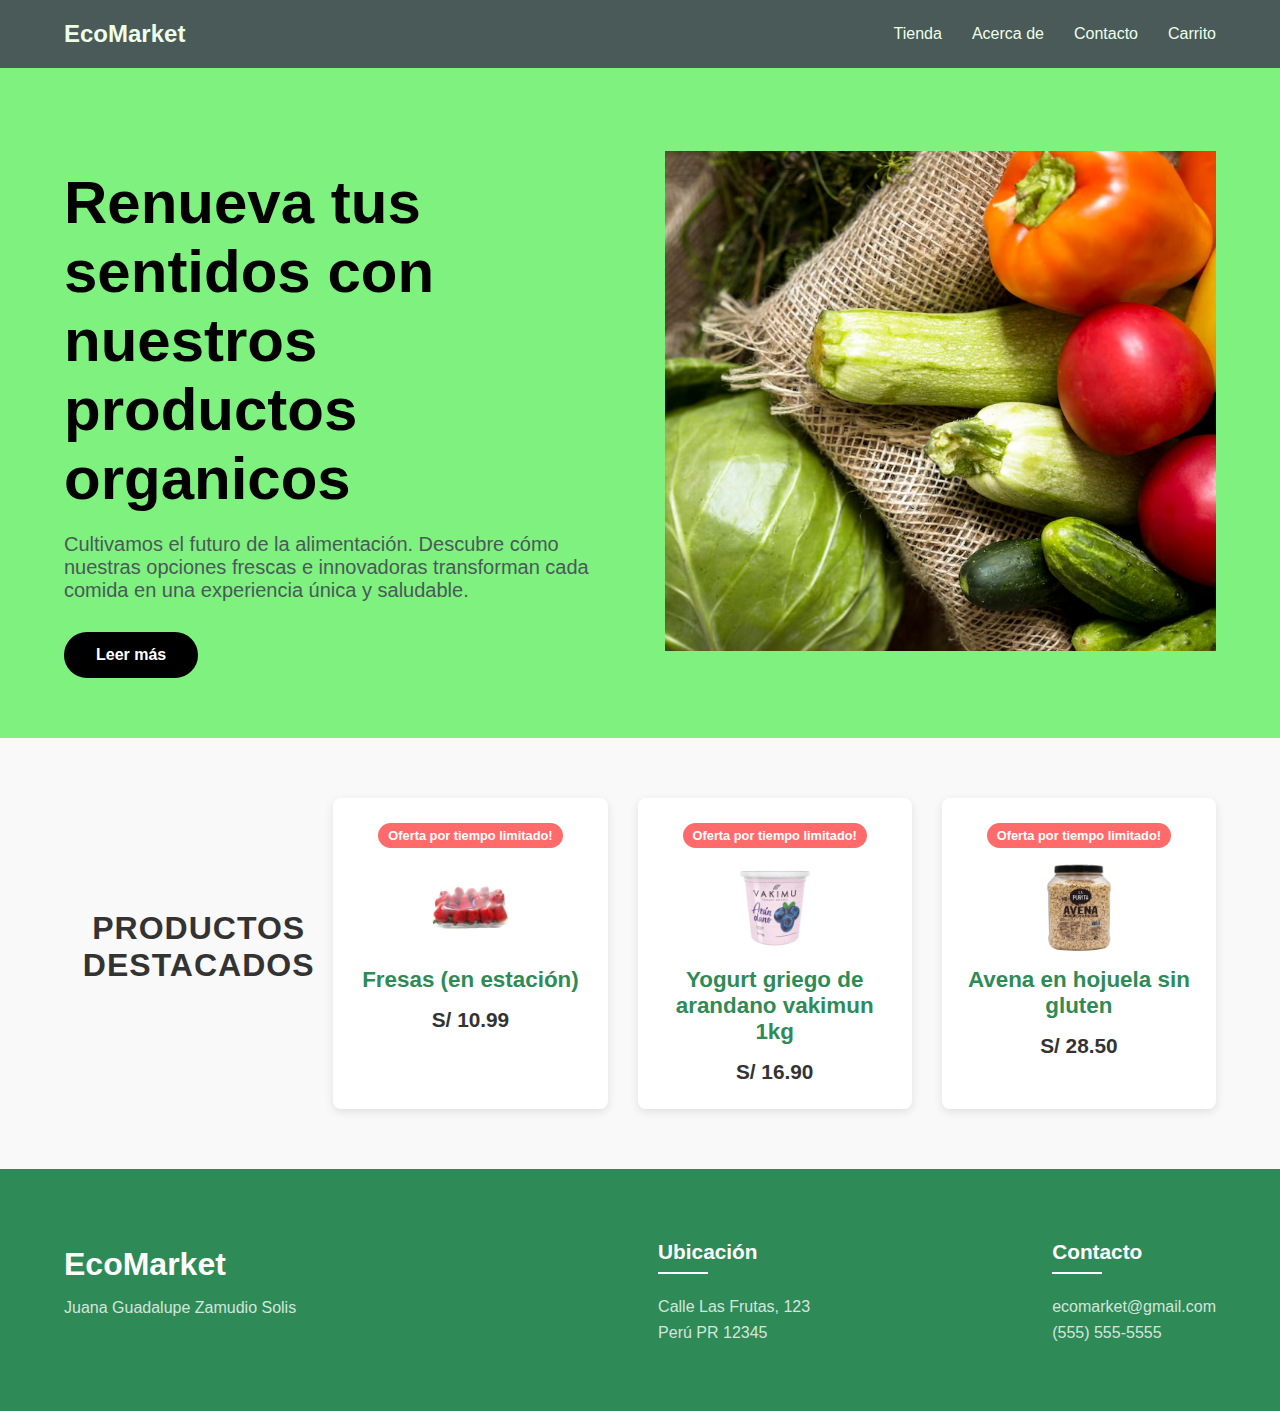
<file: index.html>
<!DOCTYPE html>
<html lang="en">
<head>
    <meta charset="UTF-8">
    <meta name="viewport" content="width=device-width, initial-scale=1.0">
    <title>EcoMarket - Productos Ecológicos</title>
    <link rel="stylesheet" href="index.css">
</head>
<body>
    <!--Menu horizontal-->
    <header>
        <div class="container">
            <a href="index.html" class="logo">EcoMarket</a>
            <nav>
                <ul>
                    <li><a href="tienda.html">Tienda</a></li>
                    <li><a href="acerca_de.html">Acerca de</a></li>
                    <li><a href="contacto.html">Contacto</a></li>
                    <li><a href="#">Carrito</a></li>
                </ul>
            </nav>
        </div>
    </header>

    <!--Sección 1-->
    <main class="main-content">
        <div class="container">
            <div class="content-wrapper">
                <div class="text-content">
                    <h1 class="bienvenida">Renueva tus sentidos con nuestros productos organicos</h1>
                    <p class="introduccion">Cultivamos el futuro de la alimentación. Descubre cómo nuestras opciones frescas e innovadoras transforman cada comida en una experiencia única y saludable.</p>
                    <a href="acerca-de.html" class="read-more-btn">Leer más</a>
                </div>
                <div class="image-content">
                    <img src="imagenes/alimentos organicos.avif" alt="Productos ecológicos" class="featured-image">
                </div>
            </div>
        </div>
    </main>

    <!--Sección 2-->
    <section class="featured-products">
        <div class="container">
            <h2>Productos destacados</h2>
            <div class="products-grid">
                <!-- Producto 1 -->
                <div class="product-card">
                    <div class="product-badge">Oferta por tiempo limitado!</div>
                    <img class="productos_destacados" src="imagenes/fresas.webp">
                    <h3>Fresas (en estación)</h3>
                    <div class="product-price">S/ 10.99 </div>
                </div>
                
                <!-- Producto 2 -->
                <div class="product-card">
                    <div class="product-badge">Oferta por tiempo limitado!</div>
                    <img class="productos_destacados" src="imagenes/yogurt.png">
                    <h3>Yogurt griego de arandano vakimun 1kg</h3>
                    <div class="product-price">S/ 16.90</div>
                </div>
                
                <!-- Producto 3 -->
                <div class="product-card">
                    <div class="product-badge">Oferta por tiempo limitado!</div>
                    <img class="productos_destacados" src="imagenes/Avena.webp">
                    <h3>Avena en hojuela sin gluten</h3>
                    <div class="product-price">S/ 28.50 </div>
                </div>
            </div>
        </div>
    </section>

    <!--Pie de pagina-->
    <footer class="site-footer">
        <div class="container">
            <div class="footer-content">
                <div class="footer-brand">
                    <h2>EcoMarket</h2>
                    <p>Juana Guadalupe Zamudio Solis</p>
                </div>
                
                <div class="footer-section">
                    <h3>Ubicación</h3>
                    <p>Calle Las Frutas, 123<br>
                    Perú PR 12345</p>
                </div>
                
                <div class="footer-section">
                    <h3>Contacto</h3>
                    <p>ecomarket@gmail.com<br>
                    (555) 555-5555</p>
                </div>
            </div>
        </div>
    </footer>
</body>
</html>
</file>
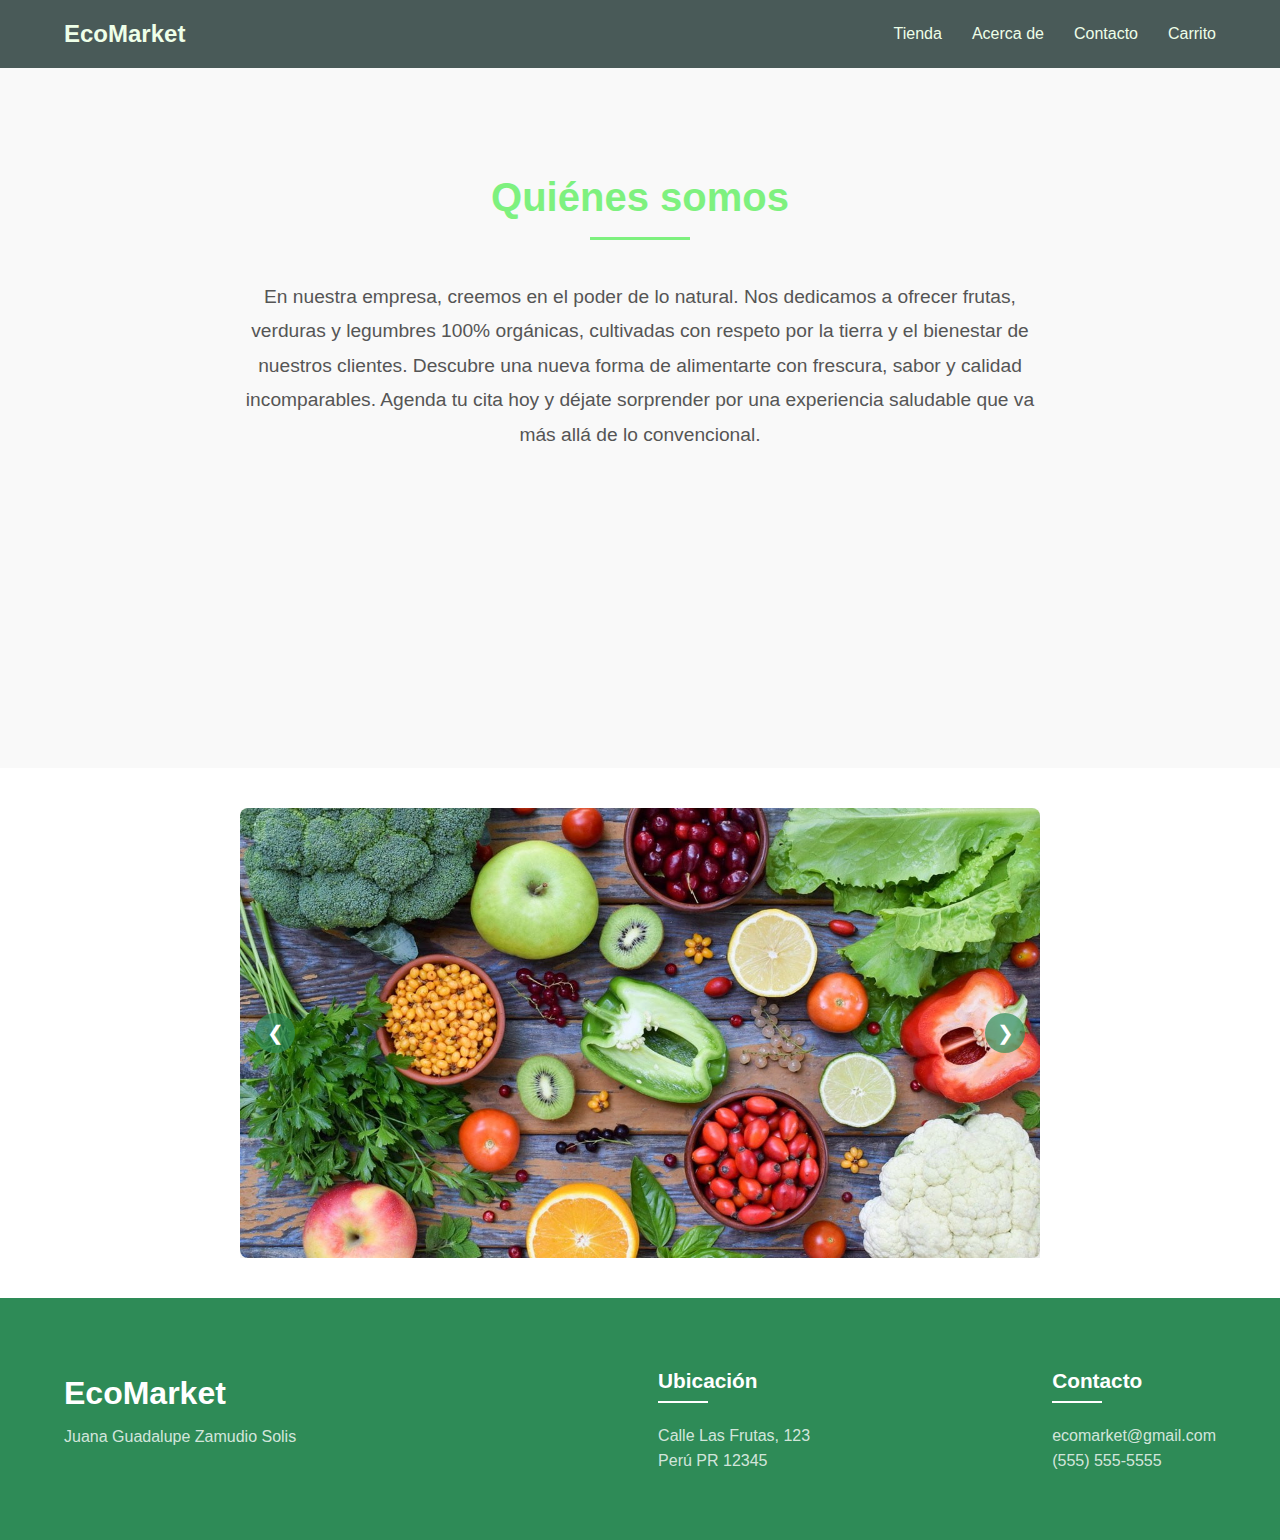
<file: acerca_de.html>
<!DOCTYPE html>
<html lang="en">
<head>
    <meta charset="UTF-8">
    <meta name="viewport" content="width=device-width, initial-scale=1.0">
    <title>EcoMarket - Acerca de</title>
    <link rel="stylesheet" href="acerca_de.css">
    <script src="https://cdn.jsdelivr.net/npm/@splidejs/splide@4.1.4/dist/js/splide.min.js"></script>
    <script src="acerca_de.js"></script>
</head>
<body>
    <!--Menu horizontal-->
    <header>
        <div class="container">
            <a href="index.html" class="logo">EcoMarket</a>
            <nav>
                <ul>
                    <li><a href="tienda.html">Tienda</a></li>
                    <li><a href="acerca_de.html">Acerca de</a></li>
                    <li><a href="contacto.html">Contacto</a></li>
                    <li><a href="#">Carrito</a></li>
                </ul>
            </nav>
        </div>
    </header>
    <!-- Acerca de-->
    <main class="about-page">
        <div class="container">
            <section class="about-section">
                <h1>Quiénes somos</h1>
                <div class="about-content">
                    <p>En nuestra empresa, creemos en el poder de lo natural. Nos dedicamos a ofrecer frutas, verduras y legumbres 100% orgánicas, cultivadas con respeto por la tierra y el bienestar de nuestros clientes. Descubre una nueva forma de alimentarte con frescura, sabor y calidad incomparables. Agenda tu cita hoy y déjate sorprender por una experiencia saludable que va más allá de lo convencional.</p>
                </div>
            </section>
        </div>
    </main>

    <!--Carrucel de imagenes-->
    <div class="image-carousel">
        <div class="carousel-container">
            <div class="carousel-slide">
                <img src="imagenes/productos1.jpg" alt="Imagen 1">
                <img src="imagenes/productos2.jpeg" alt="Imagen 2">
                <img src="imagenes/productos3.jpg" alt="Imagen 3">
            </div>
            <button class="carousel-btn prev-btn">&#10094;</button>
            <button class="carousel-btn next-btn">&#10095;</button>
        </div>
    </div>

    <!--Pie de pagina-->
    <footer class="site-footer">
        <div class="container">
            <div class="footer-content">
                <div class="footer-brand">
                    <h2>EcoMarket</h2>
                    <p>Juana Guadalupe Zamudio Solis</p>
                </div>
                
                <div class="footer-section">
                    <h3>Ubicación</h3>
                    <p>Calle Las Frutas, 123<br>
                    Perú PR 12345</p>
                </div>
                
                <div class="footer-section">
                    <h3>Contacto</h3>
                    <p>ecomarket@gmail.com<br>
                    (555) 555-5555</p>
                </div>
            </div>
        </div>
    </footer>
</body>
</html>
</file>
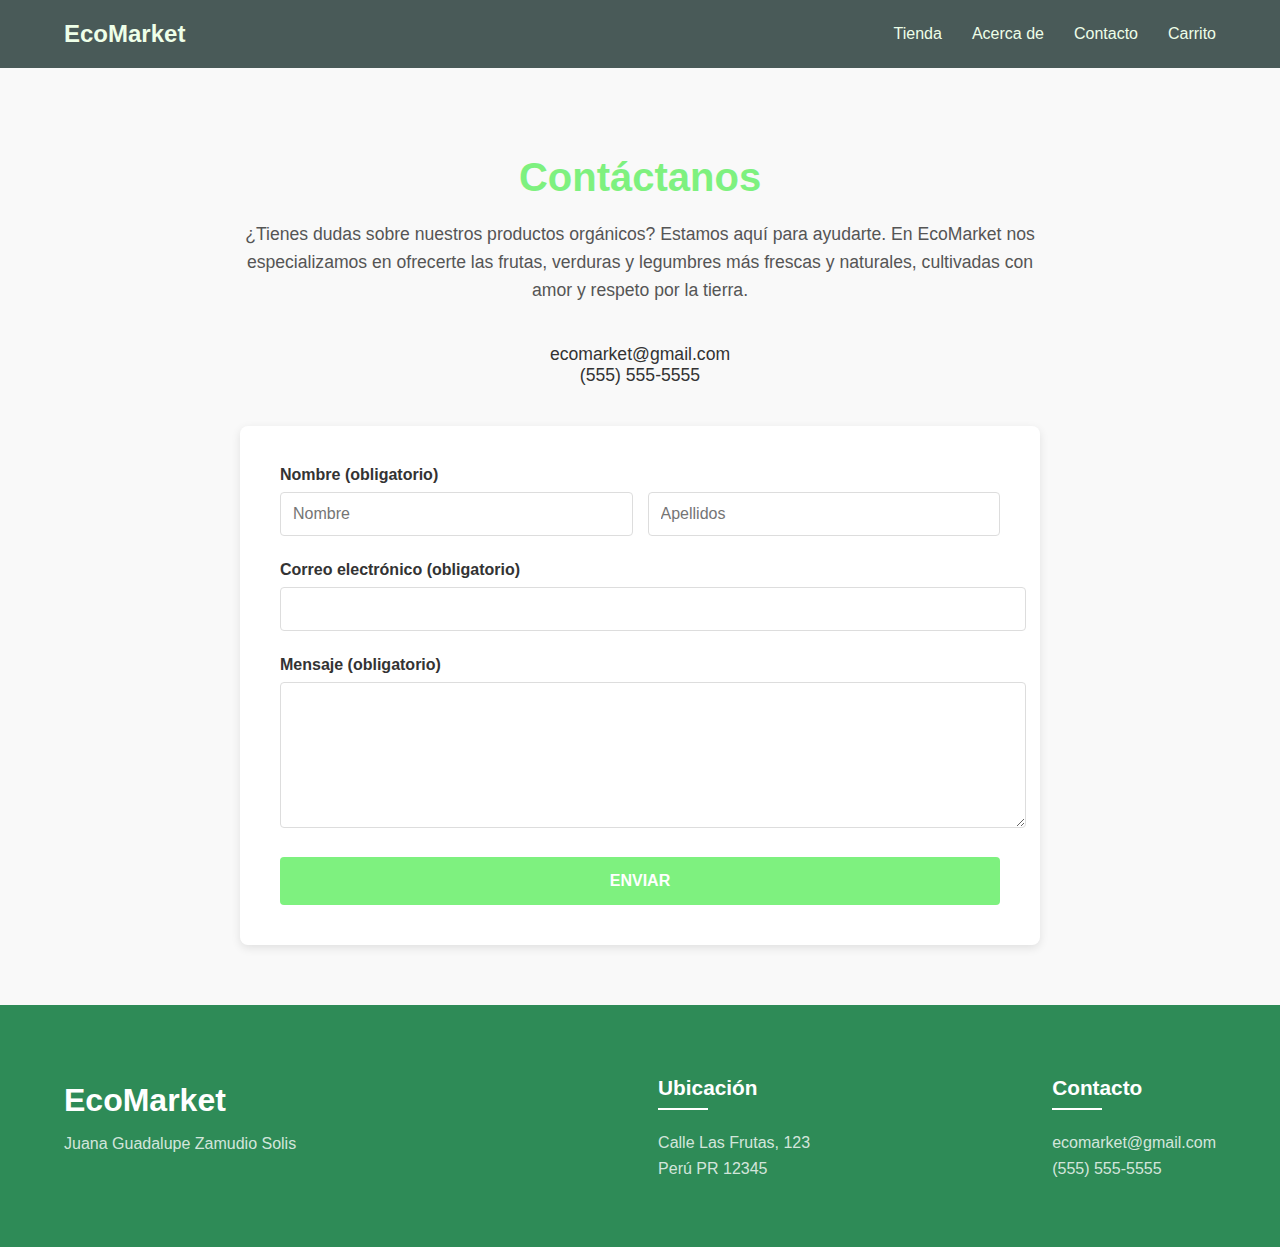
<file: contacto.html>
<!DOCTYPE html>
<html lang="en">
<head>
    <meta charset="UTF-8">
    <meta name="viewport" content="width=device-width, initial-scale=1.0">
    <title>EcoMarket - Contacto</title>
    <link rel="stylesheet" href="contacto.css">
</head>
<body>
    <!--Menu horizontal-->
    <header>
        <div class="container">
            <a href="index.html" class="logo">EcoMarket</a>
            <nav>
                <ul>
                    <li><a href="tienda.html">Tienda</a></li>
                    <li><a href="acerca_de.html">Acerca de</a></li>
                    <li><a href="contacto.html">Contacto</a></li>
                    <li><a href="#">Carrito</a></li>
                </ul>
            </nav>
        </div>
    </header>

    <main class="contact-page">
        <div class="container">
            <section class="contact-section">
                <h1>Contáctanos</h1>
                <p class="contact-description">¿Tienes dudas sobre nuestros productos orgánicos? Estamos aquí para ayudarte. En EcoMarket nos especializamos en ofrecerte las frutas, verduras y legumbres más frescas y naturales, cultivadas con amor y respeto por la tierra.</p>
                
                <div class="contact-info">
                    <p>ecomarket@gmail.com<br>(555) 555-5555</p>
                </div>
                
                <form class="contact-form">
                    <div class="form-group">
                        <label for="nombre">Nombre (obligatorio)</label>
                        <div class="name-fields">
                            <input type="text" id="nombre" placeholder="Nombre" required>
                            <input type="text" id="apellidos" placeholder="Apellidos" required>
                        </div>
                    </div>
                    
                    <div class="form-group">
                        <label for="email">Correo electrónico (obligatorio)</label>
                        <input type="email" id="email" required>
                    </div>
                    
                    <div class="form-group">
                        <label for="mensaje">Mensaje (obligatorio)</label>
                        <textarea id="mensaje" rows="5" required></textarea>
                    </div>
                    
                    <button type="submit" class="submit-btn">ENVIAR</button>
                </form>
            </section>
        </div>
    </main>

    <!--Pie de pagina-->
    <footer class="site-footer">
        <div class="container">
            <div class="footer-content">
                <div class="footer-brand">
                    <h2>EcoMarket</h2>
                    <p>Juana Guadalupe Zamudio Solis</p>
                </div>
                
                <div class="footer-section">
                    <h3>Ubicación</h3>
                    <p>Calle Las Frutas, 123<br>
                    Perú PR 12345</p>
                </div>
                
                <div class="footer-section">
                    <h3>Contacto</h3>
                    <p>ecomarket@gmail.com<br>
                    (555) 555-5555</p>
                </div>
            </div>
        </div>
    </footer>
</body>
</html>
</file>
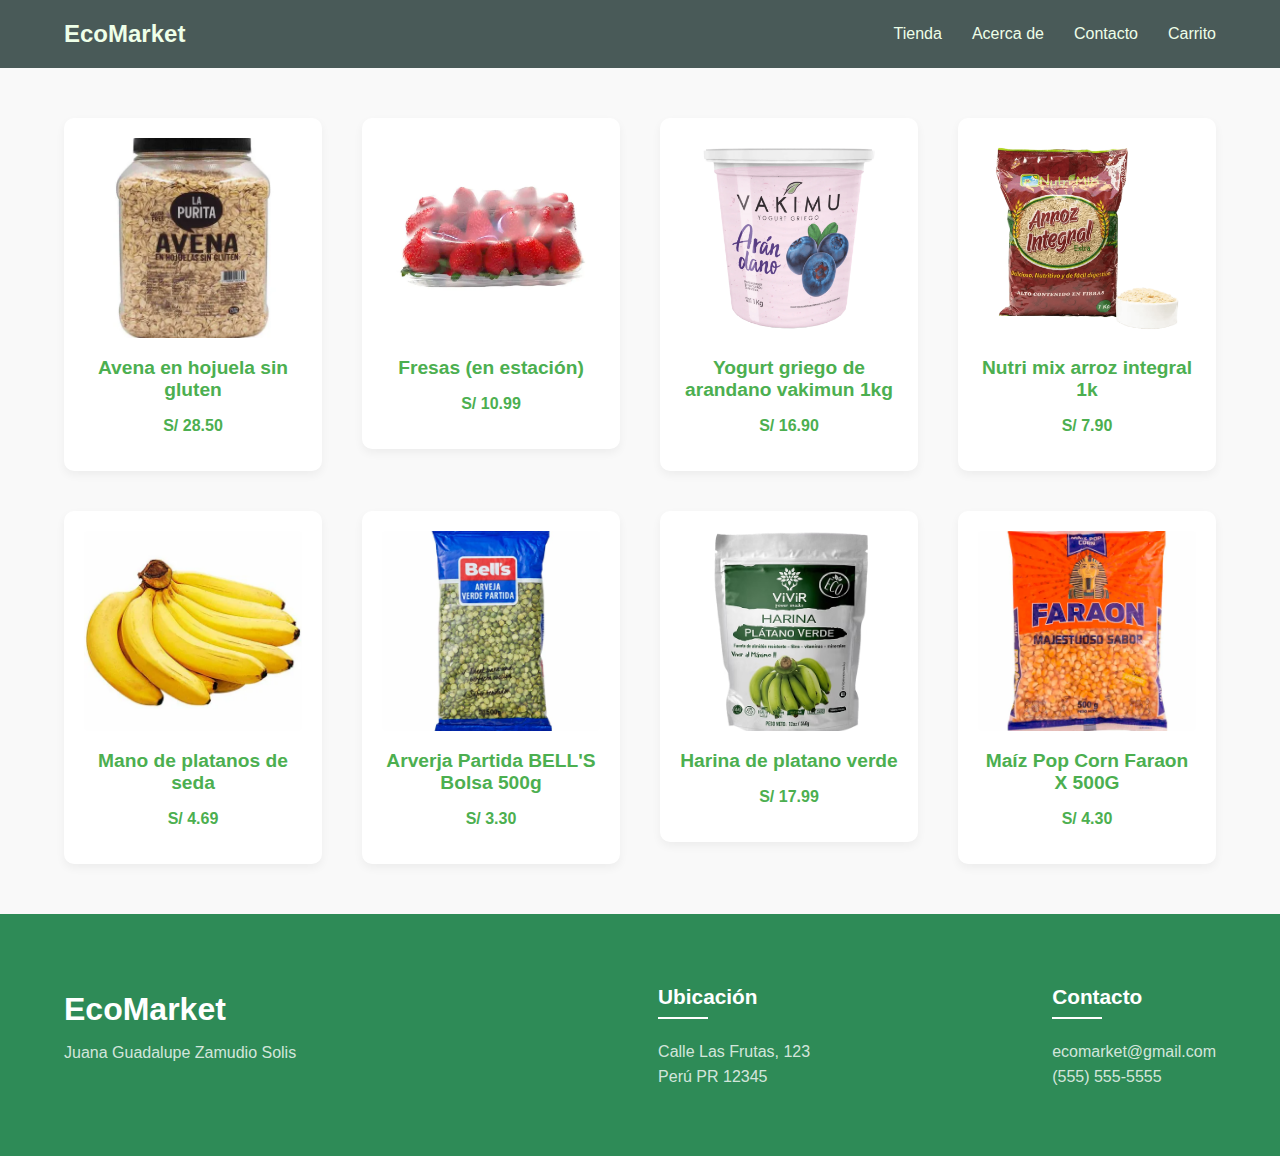
<file: tienda.html>
<!DOCTYPE html>
<html lang="en">
<head>
    <meta charset="UTF-8">
    <meta name="viewport" content="width=device-width, initial-scale=1.0">
    <title>EcoMarket - Tienda</title>
    <link rel="stylesheet" href="tienda.css">
</head>
<body>
    <!--Menu horizontal-->
    <header>
        <div class="container">
            <a href="index.html" class="logo">EcoMarket</a>
            <nav>
                <ul>
                    <li><a href="tienda.html">Tienda</a></li>
                    <li><a href="acerca_de.html">Acerca de</a></li>
                    <li><a href="contacto.html">Contacto</a></li>
                    <li><a href="#">Carrito</a></li>
                </ul>
            </nav>
        </div>
    </header>

    <!--Productos en Venta-->
    <section class="productos">
        <div class="container-productos">
            <div class="producto">
                <img src="imagenes/Avena.webp" alt="Producto 1">
                <h3>Avena en hojuela sin gluten</h3>
                <p>S/ 28.50</p>
            </div>
            <div class="producto">
                <img src="imagenes/fresas.webp" alt="Producto 2">
                <h3>Fresas (en estación)</h3>
                <p>S/ 10.99 </p>
            </div>
            <div class="producto">
                <img src="imagenes/yogurt.png" alt="Producto 2">
                <h3>Yogurt griego de arandano vakimun 1kg</h3>
                <p>S/ 16.90</p>
            </div>
            <div class="producto">
                <img src="imagenes/arroz.png" alt="Producto 2">
                <h3>Nutri mix arroz integral 1k</h3>
                <p>S/ 7.90</p>
            </div>
            <div class="producto">
                <img src="imagenes/platano.webp" alt="Producto 2">
                <h3>Mano de platanos de seda</h3>
                <p>S/ 4.69</p>
            </div>
            <div class="producto">
                <img src="imagenes/alverja.webp" alt="Producto 2">
                <h3>Arverja Partida BELL'S Bolsa 500g</h3>
                <p>S/ 3.30</p>
            </div><div class="producto">
                <img src="imagenes/harina platano.avif" alt="Producto 2">
                <h3>Harina de platano verde</h3>
                <p>S/ 17.99</p>
            </div>
            <div class="producto">
                <img src="imagenes/maiz.webp" alt="Producto 2">
                <h3>Maíz Pop Corn Faraon X 500G</h3>
                <p>S/ 4.30</p>
            </div>
        </div>
    </section>
    

    <!--Pie de pagina-->
    <footer class="site-footer">
        <div class="container">
            <div class="footer-content">
                <div class="footer-brand">
                    <h2>EcoMarket</h2>
                    <p>Juana Guadalupe Zamudio Solis</p>
                </div>
                
                <div class="footer-section">
                    <h3>Ubicación</h3>
                    <p>Calle Las Frutas, 123<br>
                    Perú PR 12345</p>
                </div>
                
                <div class="footer-section">
                    <h3>Contacto</h3>
                    <p>ecomarket@gmail.com<br>
                    (555) 555-5555</p>
                </div>
            </div>
        </div>
    </footer>
</body>
</html>
</file>
<file: index.css>
body {
    font-family: 'Arial', sans-serif;
    margin: 0;
    padding: 0;
}

header {
    background-color: #495A58;
    padding: 20px 0;
    box-shadow: 0 2px 5px rgba(0,0,0,0.1);
}

.container {
    width: 90%;
    max-width: 1200px;
    margin: 0 auto;
    display: flex;
    justify-content: space-between;
    align-items: center;
}

.logo {
    font-size: 24px;
    font-weight: bold;
    color: #EEFFE8;
    text-decoration: none;
}

nav ul {
    list-style: none;
    display: flex;
    margin: 0;
    padding: 0;
}

nav ul li {
    margin-left: 30px;
}

nav ul li:first-child {
    margin-left: 0;
}

nav ul li a {
    text-decoration: none;
    color: #EEFFE8;
    font-size: 16px;
    transition: color 0.3s;
    padding: 5px 0;
    position: relative;
}

nav ul li a:hover {
    color: #EEFFE8;
}

nav ul li a::after {
    content: '';
    position: absolute;
    width: 0;
    height: 2px;
    background: #EEFFE8;
    bottom: 0;
    left: 0;
    transition: width 0.3s;
}

nav ul li a:hover::after {
    width: 100%;
}

/* sección 1 */
.main-content {
    padding: 60px 0;
    background-color: #7EF17F;
}

.content-wrapper {
    display: flex;
    align-items: center;
    gap: 50px;
}

.text-content {
    flex: 1;
    text-align: left;
}

.image-content {
    flex: 1;
}

.featured-image {
    width: 100%;
    max-height: 500px;
    object-fit: cover;
}

.bienvenida {
    color: #000000;
    font-size: 60px;
    margin-bottom: 20px;
}

.introduccion {
    font-size: 20px;
    margin-bottom: 30px;
    color: #495A58;
}

.read-more-btn {
    display: inline-block;
    background-color: #000000;
    color: white;
    padding: 12px 30px;
    border-radius: 30px;
    text-decoration: none;
    font-weight: bold;
    transition: all 0.3s ease;
    border: 2px solid #000000;
}

.read-more-btn:hover {
    background-color: transparent;
    color: #0c2e0d;
}

@media (max-width: 768px) {
    .content-wrapper {
        flex-direction: column;
    }
    
    .text-content, .image-content {
        text-align: center;
    }
    
    .featured-image {
        margin-top: 30px;
    }
}

.productos_destacados{
    height: 90px;
    width: 90px;
}

.featured-products {
    padding: 60px 0;
    background-color: #f9f9f9;
}

.featured-products h2 {
    text-align: center;
    font-size: 2rem;
    margin-bottom: 40px;
    color: #333;
    text-transform: uppercase;
    letter-spacing: 1px;
}

.products-grid {
    display: grid;
    grid-template-columns: repeat(3, 1fr);
    gap: 30px;
}

.product-card {
    background: white;
    padding: 25px;
    border-radius: 8px;
    box-shadow: 0 3px 10px rgba(0,0,0,0.1);
    text-align: center;
}

.product-badge {
    background-color: #ff6b6b;
    color: white;
    padding: 5px 10px;
    border-radius: 20px;
    font-size: 0.8rem;
    display: inline-block;
    margin-bottom: 15px;
    font-weight: bold;
}

.product-card h3 {
    color: #2e8b57;
    margin: 10px 0;
    font-size: 1.4rem;
}

.product-price {
    font-size: 1.3rem;
    font-weight: bold;
    color: #333;
    margin-top: 15px;
}

@media (max-width: 768px) {
    .products-grid {
        grid-template-columns: 1fr;
    }
}

/* Pie de página */
.site-footer {
    background-color: #2e8b57;
    color: white;
    padding: 50px 0;
    font-family: Arial, sans-serif;
}

.footer-content {
    display: grid;
    grid-template-columns: repeat(3, 1fr);
    gap: 40px;
}

.footer-brand h2 {
    font-size: 2rem;
    margin-bottom: 10px;
    color: white;
}

.footer-brand p {
    font-size: 1rem;
    color: rgba(255,255,255,0.8);
}

.footer-section h3 {
    font-size: 1.3rem;
    margin-bottom: 20px;
    color: white;
    position: relative;
    padding-bottom: 10px;
    margin-left: 200px;
}

.footer-section h3::after {
    content: '';
    position: absolute;
    left: 0;
    bottom: 0;
    width: 50px;
    height: 2px;
    background-color: white;
}

.footer-section p {
    line-height: 1.6;
    color: rgba(255,255,255,0.8);
    margin-left: 200px;
}

@media (max-width: 768px) {
    .footer-content {
        grid-template-columns: 1fr;
        gap: 30px;
    }
    
    .footer-section h3 {
        margin-bottom: 15px;
    }
}
</file>
<file: acerca_de.css>
body {
    font-family: 'Arial', sans-serif;
    margin: 0;
    padding: 0;
}

header {
    background-color: #495A58;
    padding: 20px 0;
    box-shadow: 0 2px 5px rgba(0,0,0,0.1);
}

.container {
    width: 90%;
    max-width: 1200px;
    margin: 0 auto;
    display: flex;
    justify-content: space-between;
    align-items: center;
}

.logo {
    font-size: 24px;
    font-weight: bold;
    color: #EEFFE8;
    text-decoration: none;
}

nav ul {
    list-style: none;
    display: flex;
    margin: 0;
    padding: 0;
}

nav ul li {
    margin-left: 30px;
}

nav ul li:first-child {
    margin-left: 0;
}

nav ul li a {
    text-decoration: none;
    color: #EEFFE8;
    font-size: 16px;
    transition: color 0.3s;
    padding: 5px 0;
    position: relative;
}

nav ul li a:hover {
    color: #EEFFE8;
}

nav ul li a::after {
    content: '';
    position: absolute;
    width: 0;
    height: 2px;
    background: #EEFFE8;
    bottom: 0;
    left: 0;
    transition: width 0.3s;
}

nav ul li a:hover::after {
    width: 100%;
}

/*Acerca de */
.about-page {
    padding: 80px 0;
    background-color: #f9f9f9;
    min-height: 60vh;
}

.about-section {
    max-width: 800px;
    margin: 0 auto;
    text-align: center;
}

.about-section h1 {
    font-size: 2.5rem;
    color: #7EF17F;
    margin-bottom: 40px;
    position: relative;
    padding-bottom: 20px;
}

.about-section h1::after {
    content: '';
    position: absolute;
    bottom: 0;
    left: 50%;
    transform: translateX(-50%);
    width: 100px;
    height: 3px;
    background-color: #7EF17F;
}

.about-content p {
    font-size: 1.2rem;
    line-height: 1.8;
    color: #555;
    margin-bottom: 30px;
}

@media (max-width: 768px) {
    .about-page {
        padding: 50px 0;
    }
    
    .about-section h1 {
        font-size: 2rem;
        margin-bottom: 30px;
    }
    
    .about-content p {
        font-size: 1.1rem;
        padding: 0 20px;
    }
}

/* carrusel */
.image-carousel {
    margin: 40px auto;
    max-width: 800px;
    position: relative;
    overflow: hidden;
}

.carousel-container {
    position: relative;
    width: 100%;
}

.carousel-slide {
    display: flex;
    transition: transform 0.5s ease;
}

.carousel-slide img {
    width: 100%;
    flex-shrink: 0;
    border-radius: 8px;
    box-shadow: 0 4px 8px rgba(0,0,0,0.1);
}

.carousel-btn {
    position: absolute;
    top: 50%;
    transform: translateY(-50%);
    background-color: rgba(46, 139, 87, 0.7);
    color: white;
    border: none;
    border-radius: 50%;
    width: 40px;
    height: 40px;
    font-size: 20px;
    cursor: pointer;
    z-index: 10;
}

.prev-btn {
    left: 15px;
}

.next-btn {
    right: 15px;
}

.carousel-btn:hover {
    background-color: #2e8b57;
}

/* Pie de página */
.site-footer {
    background-color: #2e8b57;
    color: white;
    padding: 50px 0;
    font-family: Arial, sans-serif;
}

.footer-content {
    display: grid;
    grid-template-columns: repeat(3, 1fr);
    gap: 40px;
}

.footer-brand h2 {
    font-size: 2rem;
    margin-bottom: 10px;
    color: white;
}

.footer-brand p {
    font-size: 1rem;
    color: rgba(255,255,255,0.8);
}

.footer-section h3 {
    font-size: 1.3rem;
    margin-bottom: 20px;
    color: white;
    position: relative;
    padding-bottom: 10px;
    margin-left: 200px;
}

.footer-section h3::after {
    content: '';
    position: absolute;
    left: 0;
    bottom: 0;
    width: 50px;
    height: 2px;
    background-color: white;
}

.footer-section p {
    line-height: 1.6;
    color: rgba(255,255,255,0.8);
    margin-left: 200px;
}

@media (max-width: 768px) {
    .footer-content {
        grid-template-columns: 1fr;
        gap: 30px;
    }
    
    .footer-section h3 {
        margin-bottom: 15px;
    }
}
</file>
<file: contacto.css>
body {
    font-family: 'Arial', sans-serif;
    margin: 0;
    padding: 0;
}

header {
    background-color: #495A58;
    padding: 20px 0;
    box-shadow: 0 2px 5px rgba(0,0,0,0.1);
}

.container {
    width: 90%;
    max-width: 1200px;
    margin: 0 auto;
    display: flex;
    justify-content: space-between;
    align-items: center;
}

.logo {
    font-size: 24px;
    font-weight: bold;
    color: #EEFFE8;
    text-decoration: none;
}

nav ul {
    list-style: none;
    display: flex;
    margin: 0;
    padding: 0;
}

nav ul li {
    margin-left: 30px;
}

nav ul li:first-child {
    margin-left: 0;
}

nav ul li a {
    text-decoration: none;
    color: #EEFFE8;
    font-size: 16px;
    transition: color 0.3s;
    padding: 5px 0;
    position: relative;
}

nav ul li a:hover {
    color: #EEFFE8;
}

nav ul li a::after {
    content: '';
    position: absolute;
    width: 0;
    height: 2px;
    background: #EEFFE8;
    bottom: 0;
    left: 0;
    transition: width 0.3s;
}

nav ul li a:hover::after {
    width: 100%;
}

/* Contacto */
.contact-page {
    padding: 60px 0;
    background-color: #f9f9f9;
}

.contact-section {
    max-width: 800px;
    margin: 0 auto;
}

.contact-section h1 {
    font-size: 2.5rem;
    color: #7EF17F;
    margin-bottom: 20px;
    text-align: center;
}

.contact-description {
    text-align: center;
    font-size: 1.1rem;
    color: #555;
    margin-bottom: 40px;
    line-height: 1.6;
}

.contact-info {
    text-align: center;
    margin-bottom: 40px;
    font-size: 1.1rem;
    color: #333;
}

.contact-form {
    background: white;
    padding: 40px;
    border-radius: 8px;
    box-shadow: 0 3px 10px rgba(0,0,0,0.1);
}

.form-group {
    margin-bottom: 25px;
}

.form-group label {
    display: block;
    margin-bottom: 8px;
    font-weight: bold;
    color: #333;
}

.name-fields {
    display: flex;
    gap: 15px;
}

.name-fields input {
    flex: 1;
}

input, textarea {
    width: 100%;
    padding: 12px;
    border: 1px solid #ddd;
    border-radius: 4px;
    font-size: 1rem;
}

textarea {
    resize: vertical;
    min-height: 120px;
}

.submit-btn {
    background-color: #7EF17F;
    color: white;
    border: none;
    padding: 15px 30px;
    font-size: 1rem;
    font-weight: bold;
    border-radius: 4px;
    cursor: pointer;
    width: 100%;
    transition: background-color 0.3s;
}

.submit-btn:hover {
    background-color: #247048;
}

@media (max-width: 768px) {
    .contact-form {
        padding: 25px;
    }
    
    .name-fields {
        flex-direction: column;
        gap: 0;
    }
    
    .name-fields input {
        margin-bottom: 15px;
    }
}



/* Pie de página */
.site-footer {
    background-color: #2e8b57;
    color: white;
    padding: 50px 0;
    font-family: Arial, sans-serif;
}

.footer-content {
    display: grid;
    grid-template-columns: repeat(3, 1fr);
    gap: 40px;
}

.footer-brand h2 {
    font-size: 2rem;
    margin-bottom: 10px;
    color: white;
}

.footer-brand p {
    font-size: 1rem;
    color: rgba(255,255,255,0.8);
}

.footer-section h3 {
    font-size: 1.3rem;
    margin-bottom: 20px;
    color: white;
    position: relative;
    padding-bottom: 10px;
    margin-left: 200px;
}

.footer-section h3::after {
    content: '';
    position: absolute;
    left: 0;
    bottom: 0;
    width: 50px;
    height: 2px;
    background-color: white;
}

.footer-section p {
    line-height: 1.6;
    color: rgba(255,255,255,0.8);
    margin-left: 200px;
}

@media (max-width: 768px) {
    .footer-content {
        grid-template-columns: 1fr;
        gap: 30px;
    }
    
    .footer-section h3 {
        margin-bottom: 15px;
    }
}
</file>
<file: tienda.css>
body {
    font-family: 'Arial', sans-serif;
    margin: 0;
    padding: 0;
}

header {
    background-color: #495A58;
    padding: 20px 0;
    box-shadow: 0 2px 5px rgba(0,0,0,0.1);
}

.container {
    width: 90%;
    max-width: 1200px;
    margin: 0 auto;
    display: flex;
    justify-content: space-between;
    align-items: center;
}

.logo {
    font-size: 24px;
    font-weight: bold;
    color: #EEFFE8;
    text-decoration: none;
}

nav ul {
    list-style: none;
    display: flex;
    margin: 0;
    padding: 0;
}

nav ul li {
    margin-left: 30px;
}

nav ul li:first-child {
    margin-left: 0;
}

nav ul li a {
    text-decoration: none;
    color: #EEFFE8;
    font-size: 16px;
    transition: color 0.3s;
    padding: 5px 0;
    position: relative;
}

nav ul li a:hover {
    color: #EEFFE8;
}

nav ul li a::after {
    content: '';
    position: absolute;
    width: 0;
    height: 2px;
    background: #EEFFE8;
    bottom: 0;
    left: 0;
    transition: width 0.3s;
}

nav ul li a:hover::after {
    width: 100%;
}

/*Productos en venta*/
.productos {
    padding: 50px 0;
    background-color: #f9f9f9;
}

.container-productos {
    width: 90%;
    max-width: 1200px;
    margin: 0 auto;
    display: grid;
    grid-template-columns: repeat(auto-fit, minmax(250px, 1fr));
    gap: 40px;
    justify-content: center;
    align-items: start;
}

.producto {
    text-align: center;
    background: #ffffff;
    padding: 20px;
    border-radius: 10px;
    box-shadow: 0 4px 10px rgba(0,0,0,0.05);
    transition: transform 0.3s;
}

.producto:hover {
    transform: translateY(-5px);
}

.producto img {
    width: 100%;
    height: auto;
    max-height: 200px;
    object-fit: cover;
    border-radius: 5px;
}

.producto h3 {
    font-size: 1.2rem;
    color: #4CAF50;
    margin: 15px 0 5px;
}

.producto p {
    color: #4CAF50;
    font-weight: bold;
}



/* Pie de página */
.site-footer {
    background-color: #2e8b57;
    color: white;
    padding: 50px 0;
    font-family: Arial, sans-serif;
}

.footer-content {
    display: grid;
    grid-template-columns: repeat(3, 1fr);
    gap: 40px;
}

.footer-brand h2 {
    font-size: 2rem;
    margin-bottom: 10px;
    color: white;
}

.footer-brand p {
    font-size: 1rem;
    color: rgba(255,255,255,0.8);
}

.footer-section h3 {
    font-size: 1.3rem;
    margin-bottom: 20px;
    color: white;
    position: relative;
    padding-bottom: 10px;
    margin-left: 200px;
}

.footer-section h3::after {
    content: '';
    position: absolute;
    left: 0;
    bottom: 0;
    width: 50px;
    height: 2px;
    background-color: white;
}

.footer-section p {
    line-height: 1.6;
    color: rgba(255,255,255,0.8);
    margin-left: 200px;
}

@media (max-width: 768px) {
    .footer-content {
        grid-template-columns: 1fr;
        gap: 30px;
    }
    
    .footer-section h3 {
        margin-bottom: 15px;
    }
}
</file>
